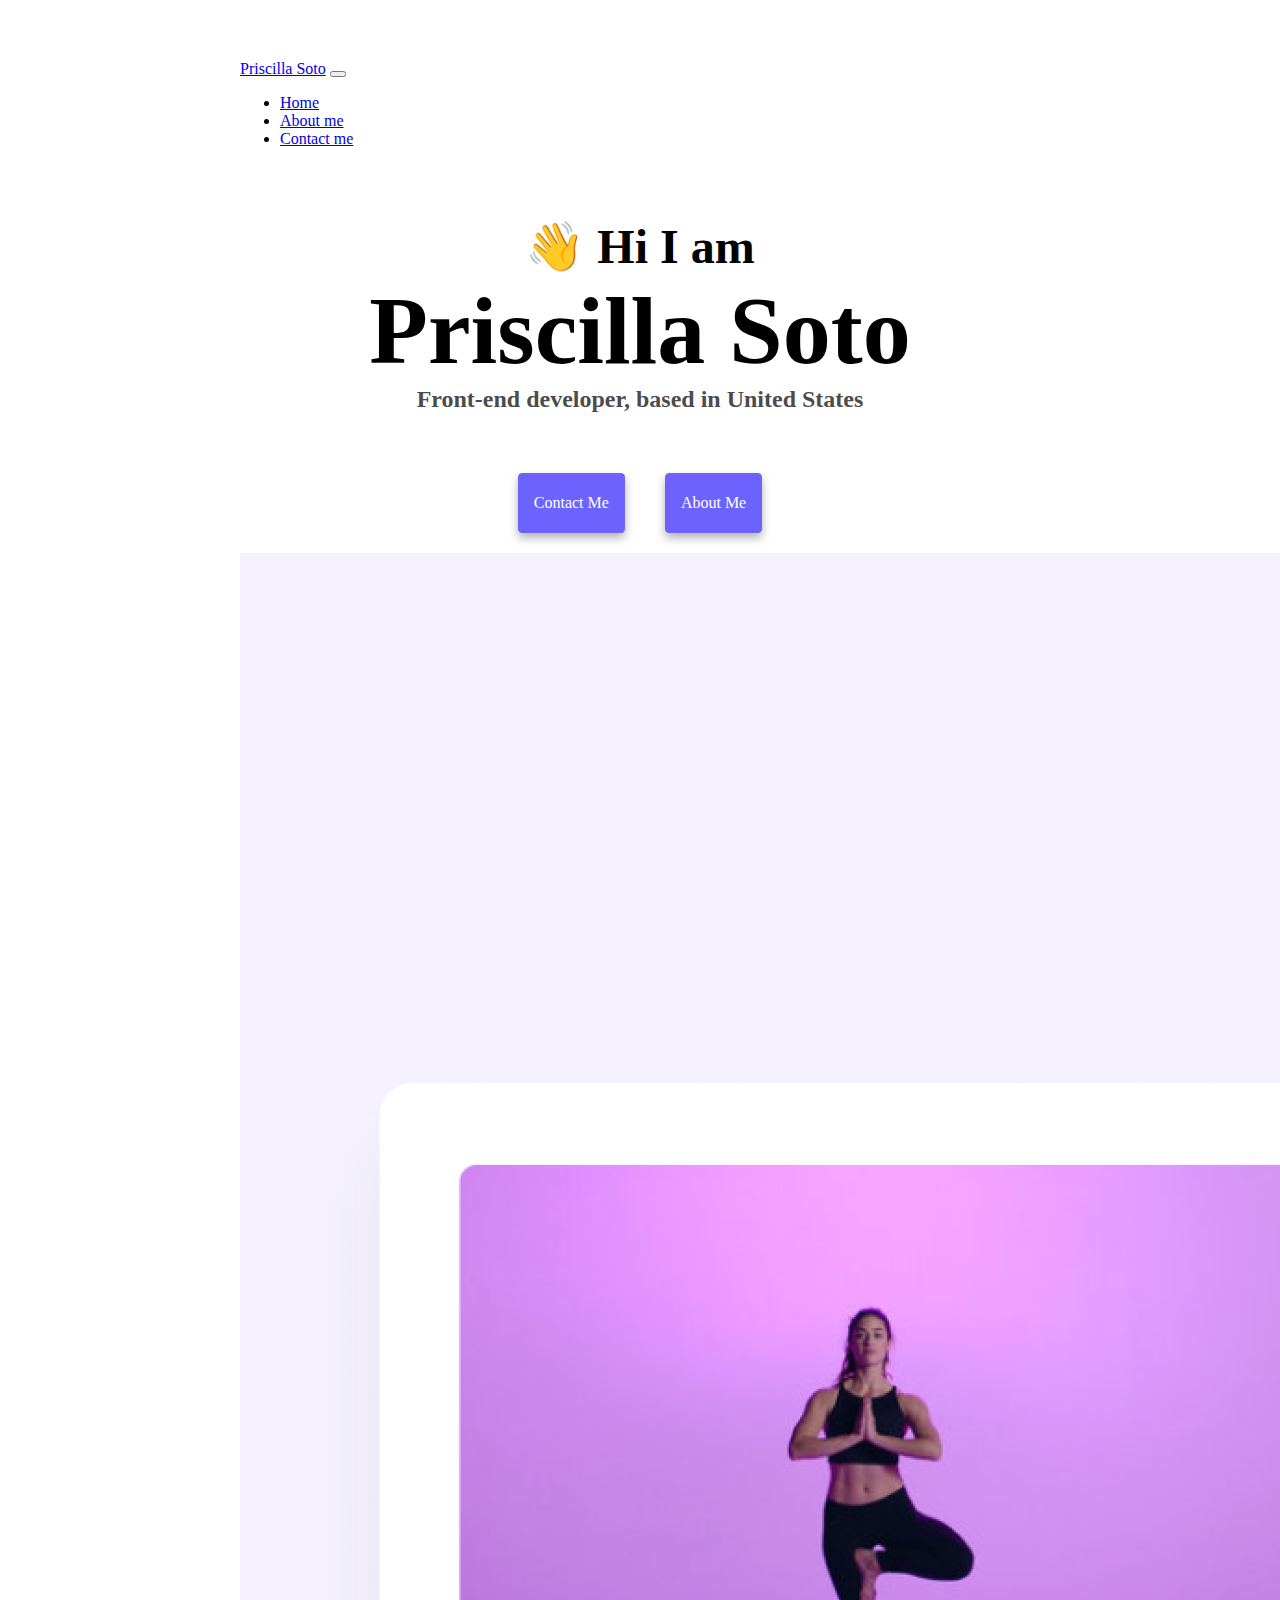
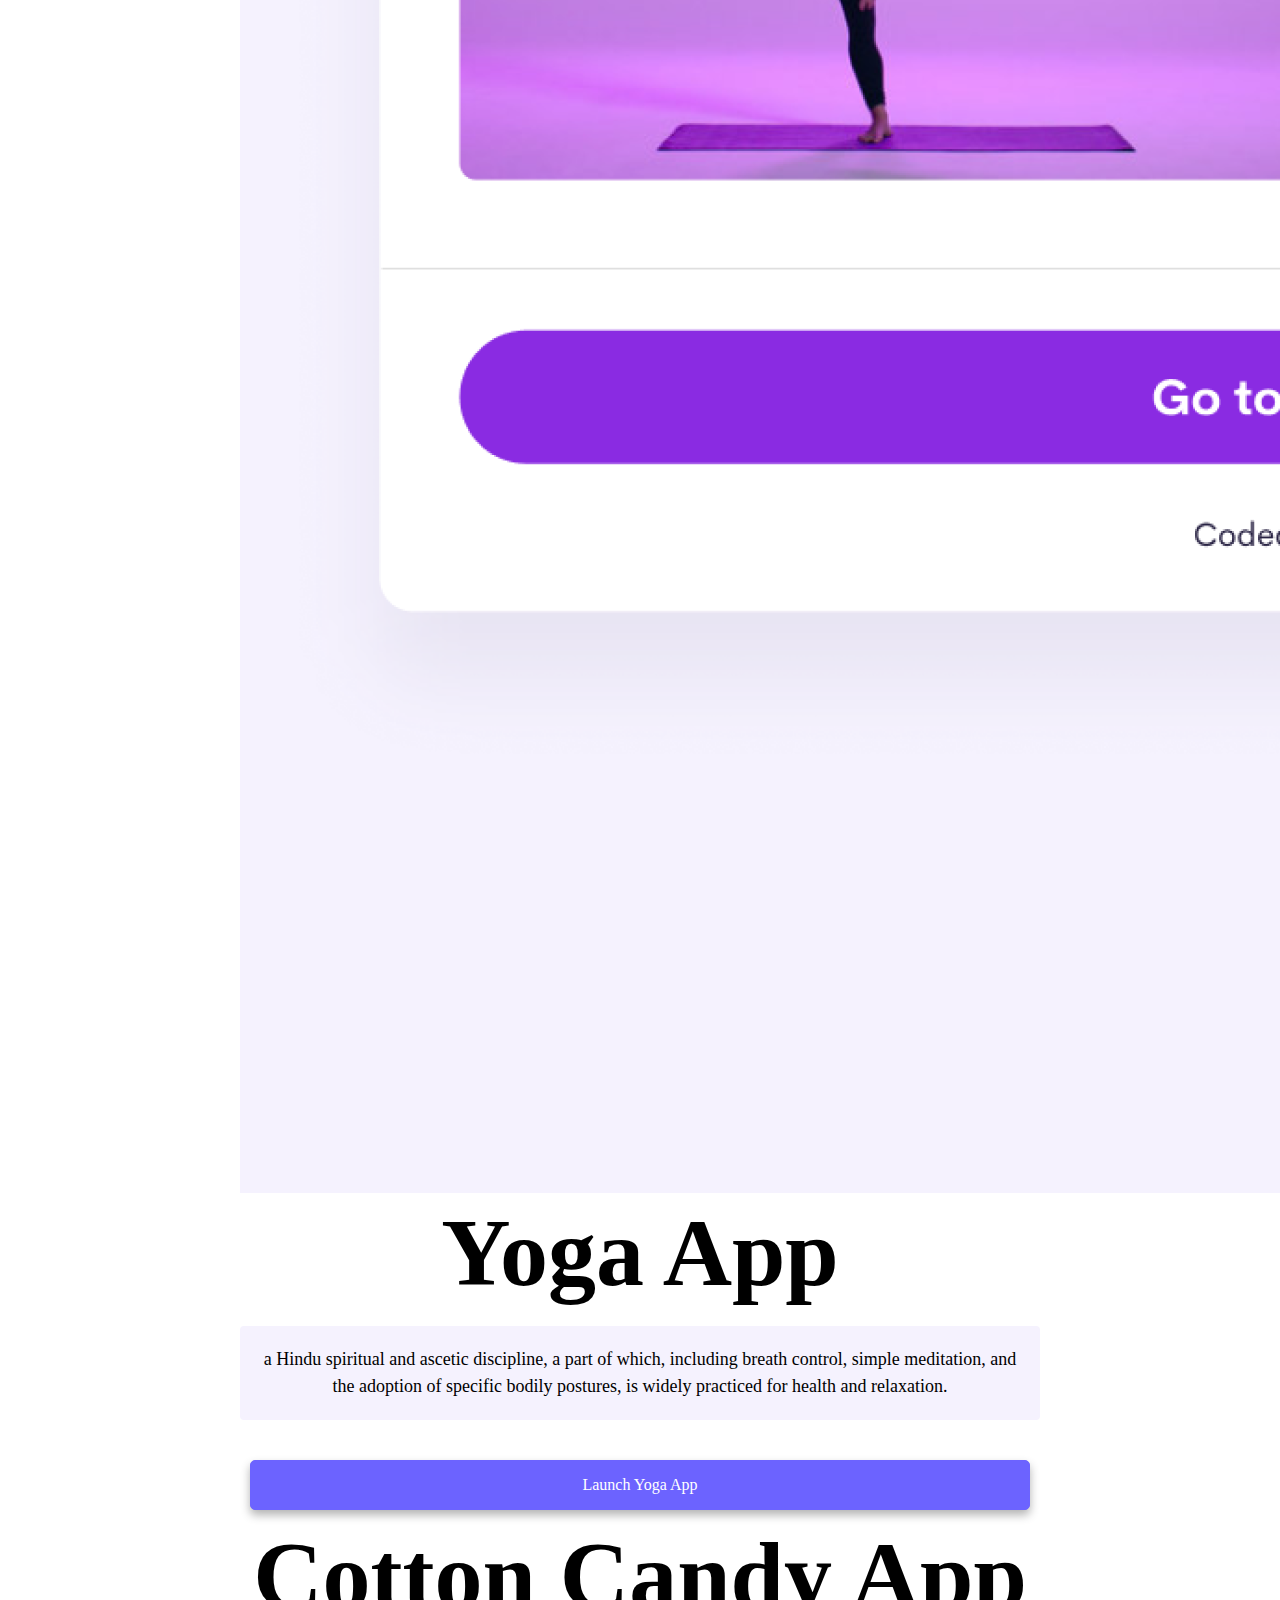
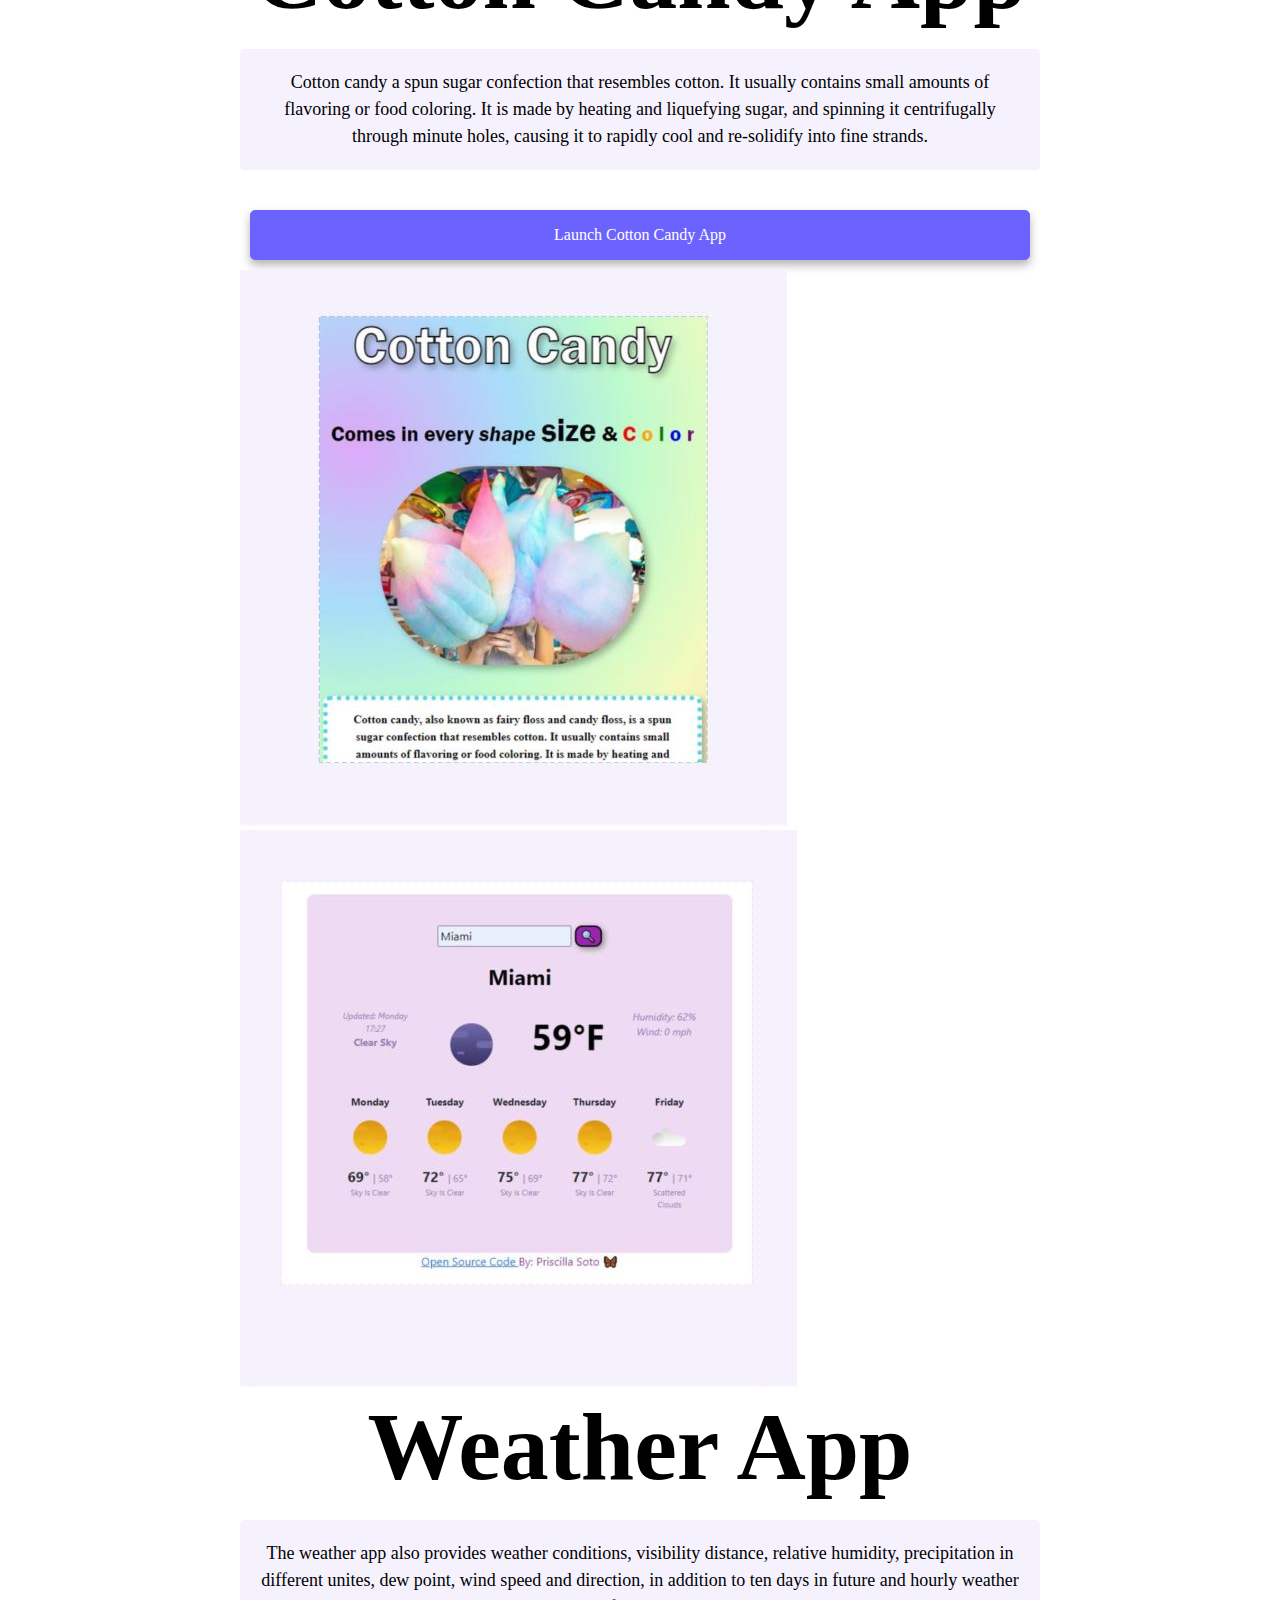
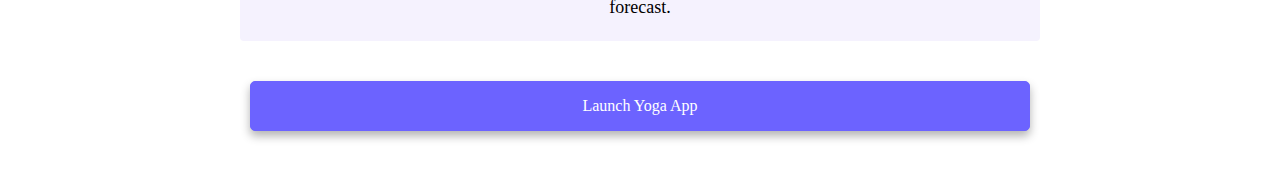
<file: index.html>
<!DOCTYPE html>
<html lang="en">
  <head>
    <meta charset="UTF-8" />
    <meta http-equiv="X-UA-Compatible" content="IE=edge" />
    <meta name="viewport" content="width=device-width, initial-scale=1.0" />
    <meta name="description" content="About priscilla shecodes app front end developer projects">
    <title>Priscilla Soto</title>
    <link rel="stylesheet" href="style.css" />
    <link
      href="https://cdn.jsdelivr.net/npm/bootstrap@5.2.0-beta1/dist/css/bootstrap.min.css"
      rel="stylesheet"
      integrity="sha384-0evHe/X+R7YkIZDRvuzKMRqM+OrBnVFBL6DOitfPri4tjfHxaWutUpFmBp4vmVor"
      crossorigin="anonymous"
    />
    <script
      src="https://cdn.jsdelivr.net/npm/bootstrap@5.2.0-beta1/dist/js/bootstrap.bundle.min.js"
      integrity="sha384-pprn3073KE6tl6bjs2QrFaJGz5/SUsLqktiwsUTF55Jfv3qYSDhgCecCxMW52nD2"
      crossorigin="anonymous"
    ></script>
  </head>
  <body>
    <nav class="navbar navbar-expand-lg navbar-light bg-light fixed-top">
      <div class="container">
        <a class="navbar-brand" href="index.html">Priscilla Soto</a>
        <button
          class="navbar-toggler"
          type="button"
          data-bs-toggle="collapse"
          data-bs-target="#navbarNav"
          aria-controls="navbarNav"
          aria-expanded="false"
          aria-label="Toggle navigation"
        >
          <span class="navbar-toggler-icon"></span>
        </button>
        <div class="collapse navbar-collapse" id="navbarNav">
          <ul class="navbar-nav">
            <li class="nav-item">
              <a class="nav-link active" aria-current="page" href="index.html"
                >Home</a
              >
            </li>
            <li class="nav-item">
              <a class="nav-link" href="about.html">About me</a>
            </li>
            <li class="nav-item">
              <a class="nav-link" href="about.html#contact">Contact me</a>
            </li>
          </ul>
        </div>
      </div>
    </nav>
</br>
</br>
</br>
    <h2>👋 Hi I am</h2>
    <h1>Priscilla Soto</h1>
    <h3>Front-end developer, based in United States</h3>
    <div class="navigation-links">
      <a href="about.html#contact" class="links">Contact me</a>
      <a href="about.html" class="links">About me</a>
    </div>
    <div class="container">
      <div class="row">
        <div class="col-md-6">
          <img src="images/yoga.png" class="img-fluid round" id="homeimage" />
        </div>
        <div class="col-md-6">
          <h1 class="mb-3">Yoga App</h1>
          <p>
            a Hindu spiritual and ascetic discipline, a part of which, including
            breath control, simple meditation, and the adoption of specific
            bodily postures, is widely practiced for health and relaxation.
          </p>
          <div class="mt-4">
            <a href="#" class="links">Launch Yoga App </a>
          </div>
        </div>
      </div>

      <div class="row">
        <div class="col-md-6">
          <h1 class="mb-3">Cotton Candy App</h1>
          <p>
            Cotton candy a spun sugar confection that resembles cotton. It
            usually contains small amounts of flavoring or food coloring. It is
            made by heating and liquefying sugar, and spinning it centrifugally
            through minute holes, causing it to rapidly cool and re-solidify
            into fine strands.
          </p>
          <div class="mt-4">
            <a href="#" class="links">Launch Cotton Candy App</a>
          </div>
        </div>
        <div class="col-md-6">
          <img src="images/cottoncandyimg.JPG" class="img-fluid round" id="homeimage"/>
        </div>
      </div>

      <div class="row">
        <div class="col-md-6">
          <img src="images/weatherimg.JPG" class="img-fluid round" id="homeimage"/>
        </div>
        <div class="col-md-6">
          <h1 class="mb-3">Weather App</h1>
          <p>
            The weather app also provides weather conditions, visibility
            distance, relative humidity, precipitation in different unites, dew
            point, wind speed and direction, in addition to ten days in future
            and hourly weather forecast.
          </p>
          <div class="mt-4">
            <a href="#" class="links">Launch Yoga App</a>
          </div>
        </div>
      </div>
    </div>
  </body>
</html>
</file>
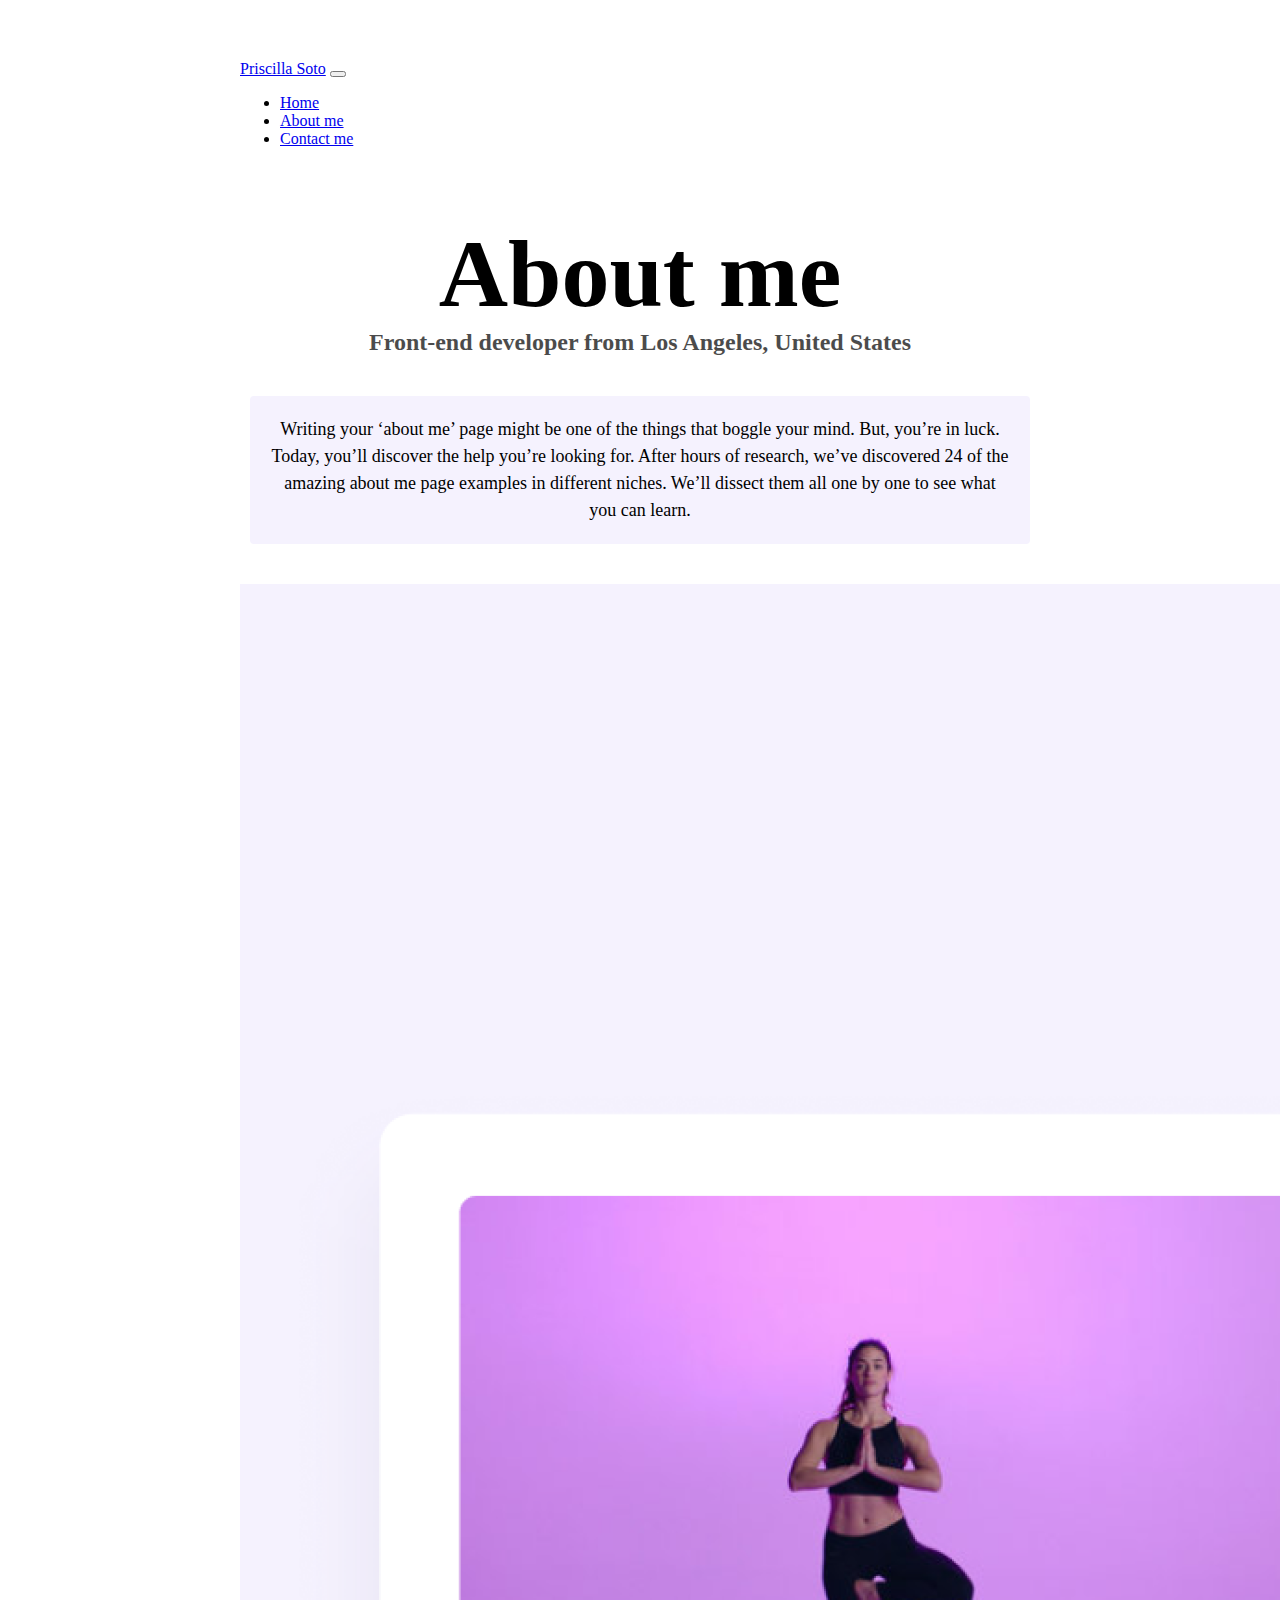
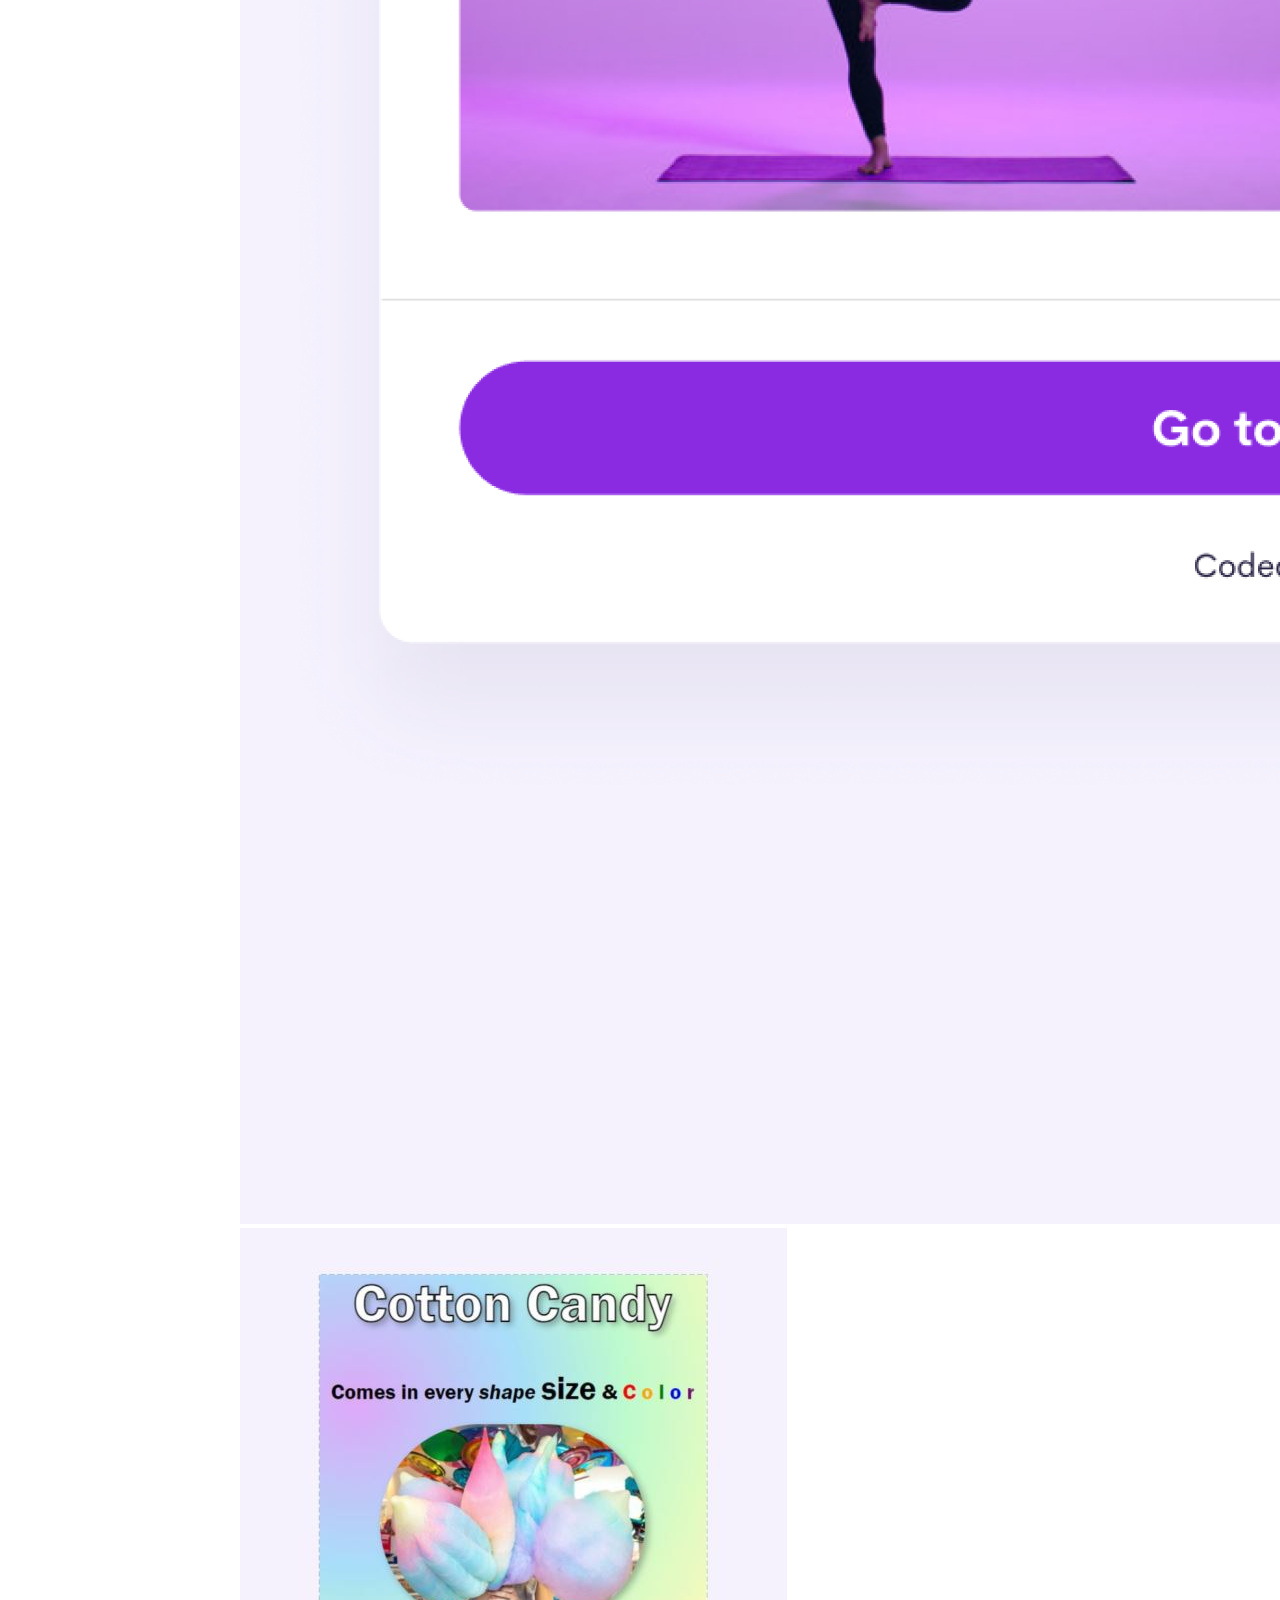
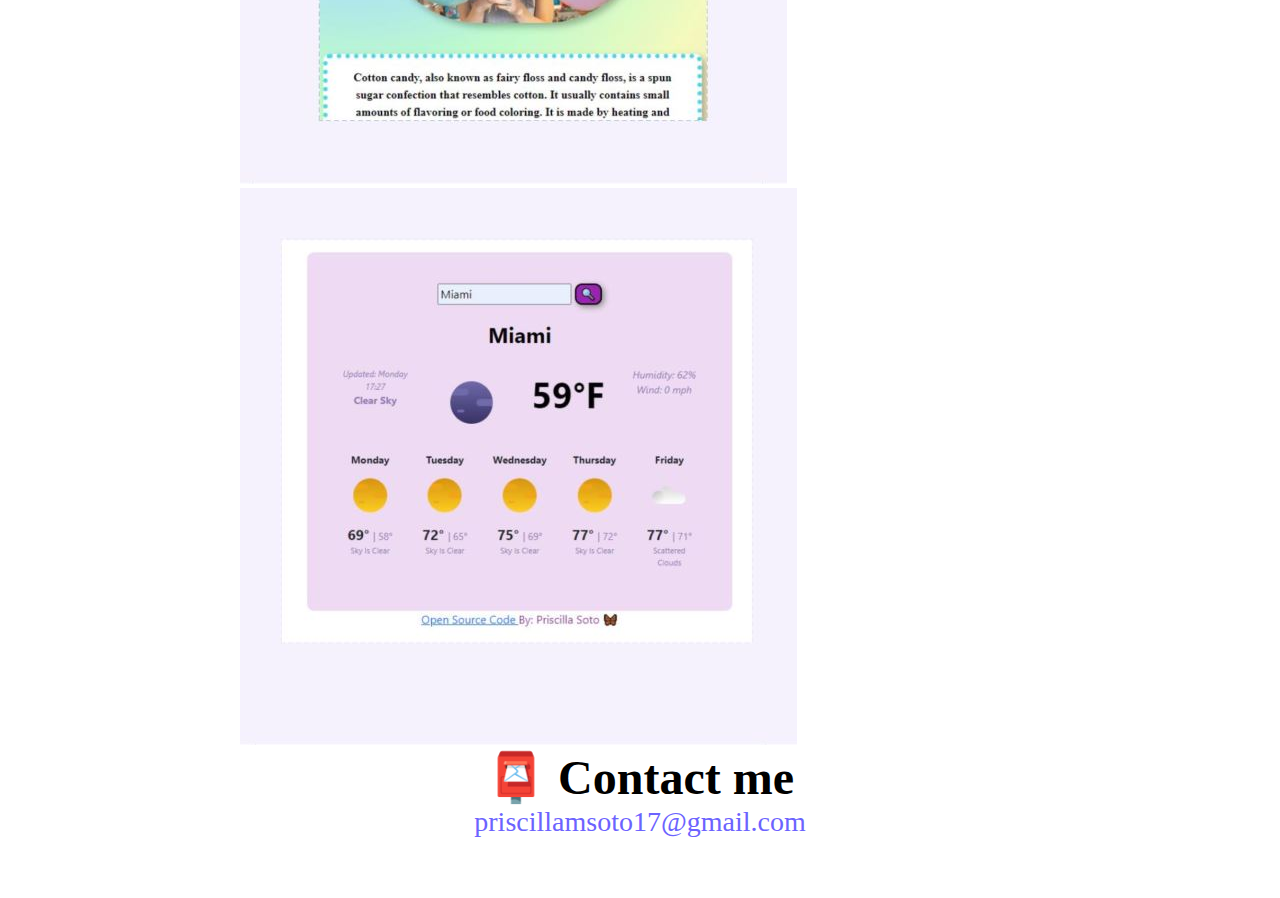
<file: about.html>
<!DOCTYPE html>
<html lang="en">
  <head>
    <meta charset="UTF-8" />
    <meta http-equiv="X-UA-Compatible" content="IE=edge" />
    <meta name="viewport" content="width=device-width, initial-scale=1.0" />
    <link rel="stylesheet" href="style.css" />
    <link
      href="https://cdn.jsdelivr.net/npm/bootstrap@5.2.0-beta1/dist/css/bootstrap.min.css"
      rel="stylesheet"
      integrity="sha384-0evHe/X+R7YkIZDRvuzKMRqM+OrBnVFBL6DOitfPri4tjfHxaWutUpFmBp4vmVor"
      crossorigin="anonymous"
    />
    <script
      src="https://cdn.jsdelivr.net/npm/bootstrap@5.2.0-beta1/dist/js/bootstrap.bundle.min.js"
      integrity="sha384-pprn3073KE6tl6bjs2QrFaJGz5/SUsLqktiwsUTF55Jfv3qYSDhgCecCxMW52nD2"
      crossorigin="anonymous"
    ></script>
    <title>About Priscilla Soto</title>
  </head>
  <body>
      <nav class="navbar navbar-expand-lg navbar-light bg-light fixed-top">
          <div class="container">
            <a class="navbar-brand" href="index.html">Priscilla Soto</a>
            <button class="navbar-toggler" type="button" data-bs-toggle="collapse" data-bs-target="#navbarNav" aria-controls="navbarNav" aria-expanded="false" aria-label="Toggle navigation">
              <span class="navbar-toggler-icon"></span>
            </button>
            <div class="collapse navbar-collapse" id="navbarNav">
              <ul class="navbar-nav">
                <li class="nav-item">
                  <a class="nav-link active" aria-current="page" href="index.html">Home</a>
                </li>
                <li class="nav-item">
                  <a class="nav-link" href="about.html">About me</a>
                </li>
                <li class="nav-item">
                  <a class="nav-link" href="about.html#contact">Contact me</a>
                </li>
              </ul>
            </div>
          </div>
        </nav>
    </br>
    </br>
    </br>
    <h1>About me</h1>
    <h3>Front-end developer from Los Angeles, United States</h3>
    <div class="about-paragraphs">
      <p>
          Writing your ‘about me’ page might be one of the things that boggle your
          mind. But, you’re in luck. Today, you’ll discover the help you’re
          looking for. After hours of research, we’ve discovered 24 of the amazing
          about me page examples in different niches. We’ll dissect them all one
          by one to see what you can learn.
      </p>
    </div>
    <div class="container">
      <div class="row">
        <div class="col-sm-4">
          <img
            src="images/yoga.png"
            class="img-fluid p-2 shadow round"
          />
        </div>
        <div class="col-sm-4">
          <img
            src="images/cottoncandyimg.JPG"
            class="img-fluid p-2 shadow round"
          />
        </div>
        <div class="col-sm-4">
          <img
            src="images/weatherimg.JPG"
            class="img-fluid p-2 shadow round"
          />
        </div>
      </div>
    
    <div id="contact" class="mt-5">
      <h2>📮 Contact me</h2>
      <a href="mailto:priscillamsoto17@gmail.com" class="email-link"
        >priscillamsoto17@gmail.com
      </a>
    </div>
  </body>
</html>
</file>
<file: style.css>
:root {
  --primary-color: #6c63ff;
  --secondary-color: #f5f2fe;
  --box-shadow: 0 5px 10px rgba(0, 0, 0, 0.3);
}

body {
  margin: 60px auto;
  max-width: 800px;
}

h1,
h2,
h3 {
  text-align: center;
  margin: 0;
}

h1 {
  font-size: 96px;
}

h2 {
  font-size: 48px;
}

h3 {
  font-size: 24px;
  opacity: 0.7;
}

p {
  background: var(--secondary-color);
  padding: 20px;
  border-radius: 4px;
  font-size: 18px;
  line-height: 1.5;
  text-align: center;
}

.navigation-links {
  display: flex;
  margin-top: 40px;
  justify-content: center;
}

.navigation-links a {
  margin: 20px;
  border-radius: 4px;
  padding: 20px 15px;
  text-decoration: none;
  text-transform: capitalize;
}

.links {
  margin: 10px;
  border-radius: 5px;
  padding: 15px 10px;
  text-decoration: none;
  text-transform: capitalize;
  background: var(--primary-color);
  box-shadow: var(--box-shadow);
  color: #fff;
  border: 1px solid var(--primary-color);
  display: flex;
  margin-top: 40px;
  justify-content: center;
}

.links:hover {
  background: var(--secondary-color);
  border: 1px solid var(--secondary-color);
}
.homepage-link {
  color: var(--primary-color);
  text-align: center;
  display: block;
}

.about-paragraphs {
  display: flex;
  margin: 30px 0;
}

.about-paragraphs p {
  margin: 10px;
}

.email-link {
  display: flex;
  justify-content: center;
  color: var(--primary-color);
  font-size: 28px;
  text-decoration: none;
}

.email-link:hover {
  text-decoration: underline;
}

@media (max-width: 576px) {
  #homeimage {
    display: none;
  }
}
</file>
